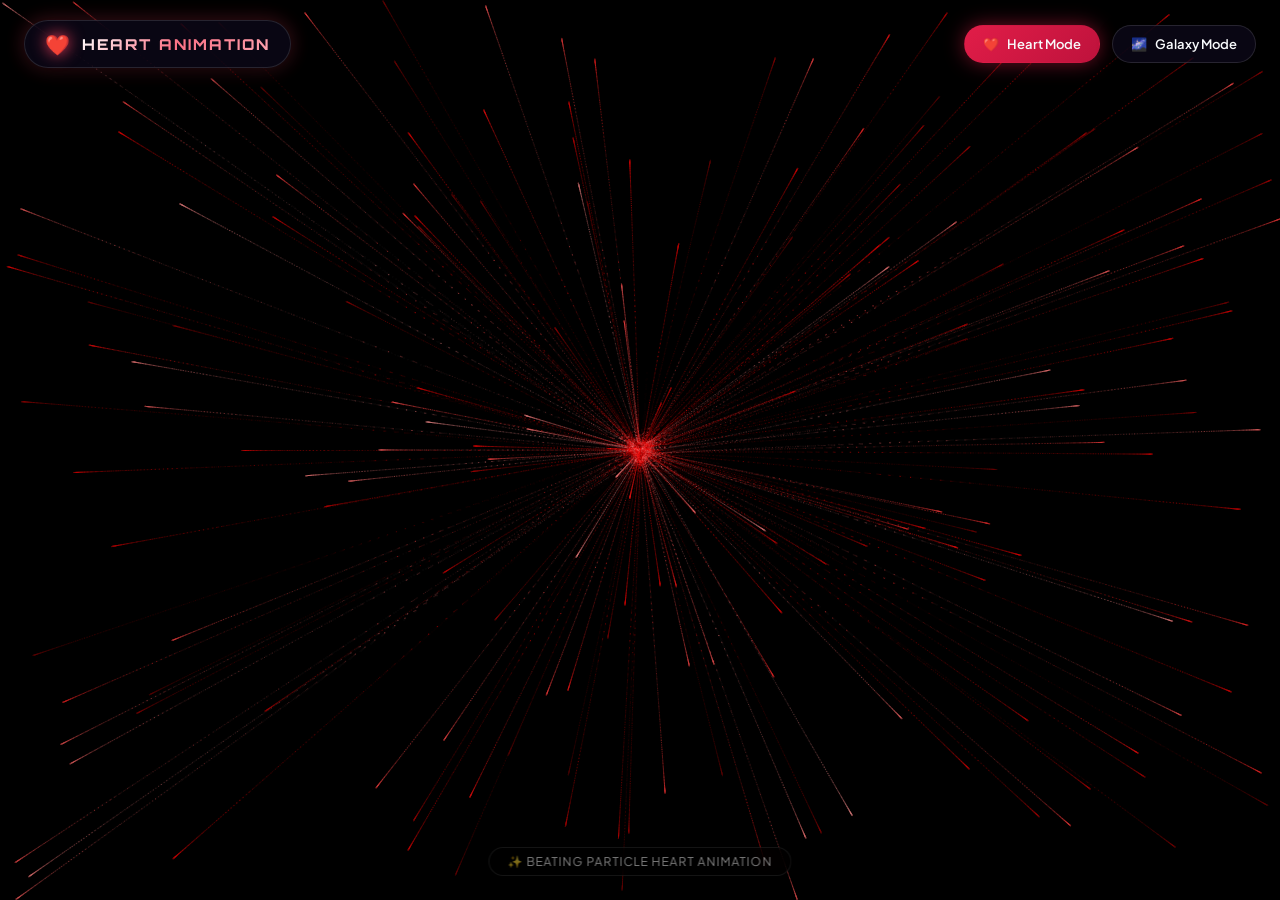
<file: index.html>
<!DOCTYPE html>
<html lang="en">
<head>
    <meta charset="UTF-8">
    <meta name="viewport" content="width=device-width, initial-scale=1.0">
    <title>Glowing Heart Particle Animation</title>
    <link rel="stylesheet" href="style.css">
</head>
<body>
    <header class="top-nav">
        <div class="brand">
            <span class="brand-icon">❤️</span>
            <span class="brand-title">Heart Animation</span>
        </div>
        <div class="top-actions">
            <a href="index.html" class="nav-btn active" title="Heart Mode">
                <span>❤️</span> Heart Mode
            </a>
            <a href="galaxy.html" class="nav-btn" title="Switch to Galaxy Mode">
                <span>🌌</span> Galaxy Mode
            </a>
        </div>
    </header>

    <canvas id="heart"></canvas>
    <div class="info-hint">✨ Beating Particle Heart Animation</div>
    <script src="script.js"></script>
</body>
</html>
</file>
<file: style.css>
@import url('https://fonts.googleapis.com/css2?family=Orbitron:wght@400;600;800;900&family=Plus+Jakarta+Sans:wght@300;400;500;700&display=swap');

* {
    margin: 0;
    padding: 0;
    box-sizing: border-box;
}

body, html {
    width: 100%;
    height: 100%;
    overflow: hidden;
    background-color: #030014;
    font-family: 'Plus Jakarta Sans', sans-serif;
    color: #f8fafc;
}

canvas {
    position: absolute;
    left: 0;
    top: 0;
    width: 100%;
    height: 100%;
    background-color: #000000;
    z-index: 1;
}

/* Top Navigation Bar */
.top-nav {
    position: fixed;
    top: 20px;
    left: 24px;
    right: 24px;
    display: flex;
    justify-content: space-between;
    align-items: center;
    z-index: 10;
    pointer-events: none;
}

.brand {
    pointer-events: auto;
    display: flex;
    align-items: center;
    gap: 12px;
    background: rgba(15, 10, 30, 0.65);
    backdrop-filter: blur(16px);
    -webkit-backdrop-filter: blur(16px);
    padding: 10px 20px;
    border-radius: 999px;
    border: 1px solid rgba(255, 255, 255, 0.12);
    box-shadow: 0 8px 32px rgba(0, 0, 0, 0.5), 0 0 20px rgba(244, 63, 94, 0.3);
}

.brand-icon {
    font-size: 20px;
    filter: drop-shadow(0 0 8px #f43f5e);
    animation: heartBeat 1.2s infinite ease-in-out;
}

@keyframes heartBeat {
    0%, 100% { transform: scale(1); }
    50% { transform: scale(1.2); }
}

.brand-title {
    font-family: 'Orbitron', sans-serif;
    font-size: 15px;
    font-weight: 800;
    letter-spacing: 2px;
    background: linear-gradient(135deg, #ffffff 0%, #fb7185 50%, #fda4af 100%);
    -webkit-background-clip: text;
    -webkit-text-fill-color: transparent;
    text-transform: uppercase;
}

.top-actions {
    pointer-events: auto;
    display: flex;
    gap: 12px;
}

.nav-btn {
    display: flex;
    align-items: center;
    gap: 8px;
    background: rgba(15, 10, 30, 0.65);
    backdrop-filter: blur(16px);
    -webkit-backdrop-filter: blur(16px);
    color: #f8fafc;
    border: 1px solid rgba(255, 255, 255, 0.12);
    padding: 10px 18px;
    border-radius: 999px;
    font-size: 13px;
    font-weight: 600;
    cursor: pointer;
    transition: all 0.3s cubic-bezier(0.4, 0, 0.2, 1);
    box-shadow: 0 4px 16px rgba(0, 0, 0, 0.4);
    text-decoration: none;
}

.nav-btn:hover {
    background: rgba(244, 63, 94, 0.25);
    border-color: rgba(244, 63, 94, 0.6);
    transform: translateY(-2px);
    box-shadow: 0 8px 24px rgba(244, 63, 94, 0.4);
}

.nav-btn.active {
    background: linear-gradient(135deg, #e11d48, #be123c);
    border-color: transparent;
    box-shadow: 0 0 20px rgba(225, 29, 72, 0.5);
}

.info-hint {
    position: fixed;
    bottom: 24px;
    left: 50%;
    transform: translateX(-50%);
    font-size: 12px;
    color: rgba(255, 255, 255, 0.5);
    letter-spacing: 1px;
    text-transform: uppercase;
    pointer-events: none;
    z-index: 5;
    background: rgba(0, 0, 0, 0.5);
    padding: 6px 18px;
    border-radius: 20px;
    backdrop-filter: blur(8px);
    border: 1px solid rgba(255, 255, 255, 0.08);
}
</file>
